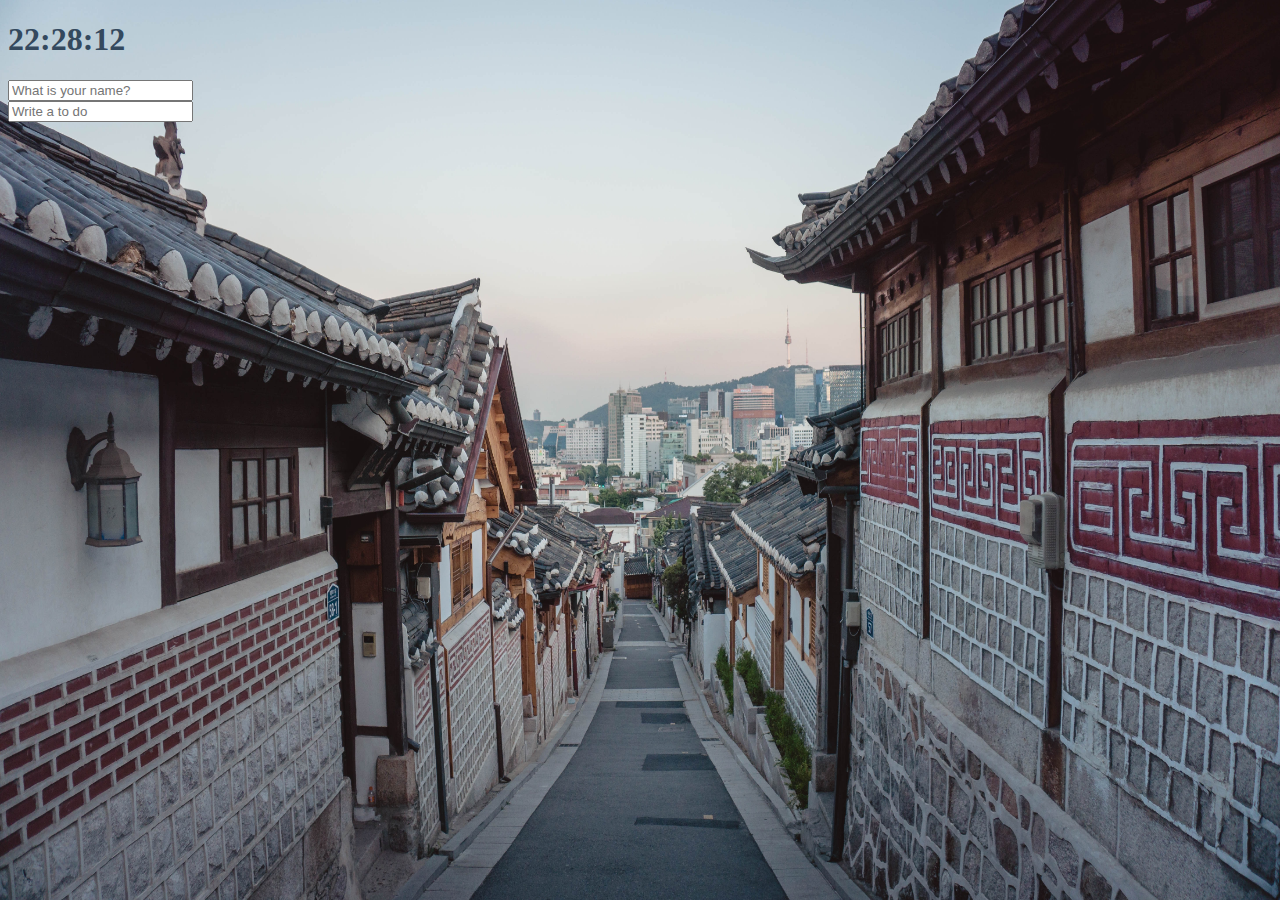
<file: index.html>
<!DOCTYPE html>
<html>
  <head>
    <title>Something</title>
    <meta charset="utf-8" />
    <link rel="stylesheet" href="index.css" />
  </head>
  <body>
    <div class="js-clock">
      <h1>00:00</h1>
    </div>
    <form class="js-form form">
      <input type="text" placeholder="What is your name?" />
    </form>
    <h4 class="js-greetings greetings"></h4>
    <form class="js-toDoForm">
      <input type="text" placeholder="Write a to do" />
    </form>
    <ul class="js-toDoList"></ul>
    <span class="js-weather"></span>

    <script src="clock.js"></script>
    <script src="greeting.js"></script>
    <script src="todo.js"></script>
    <script src="bg.js"></script>
    <script src="weather.js"></script>
  </body>
</html>
</file>
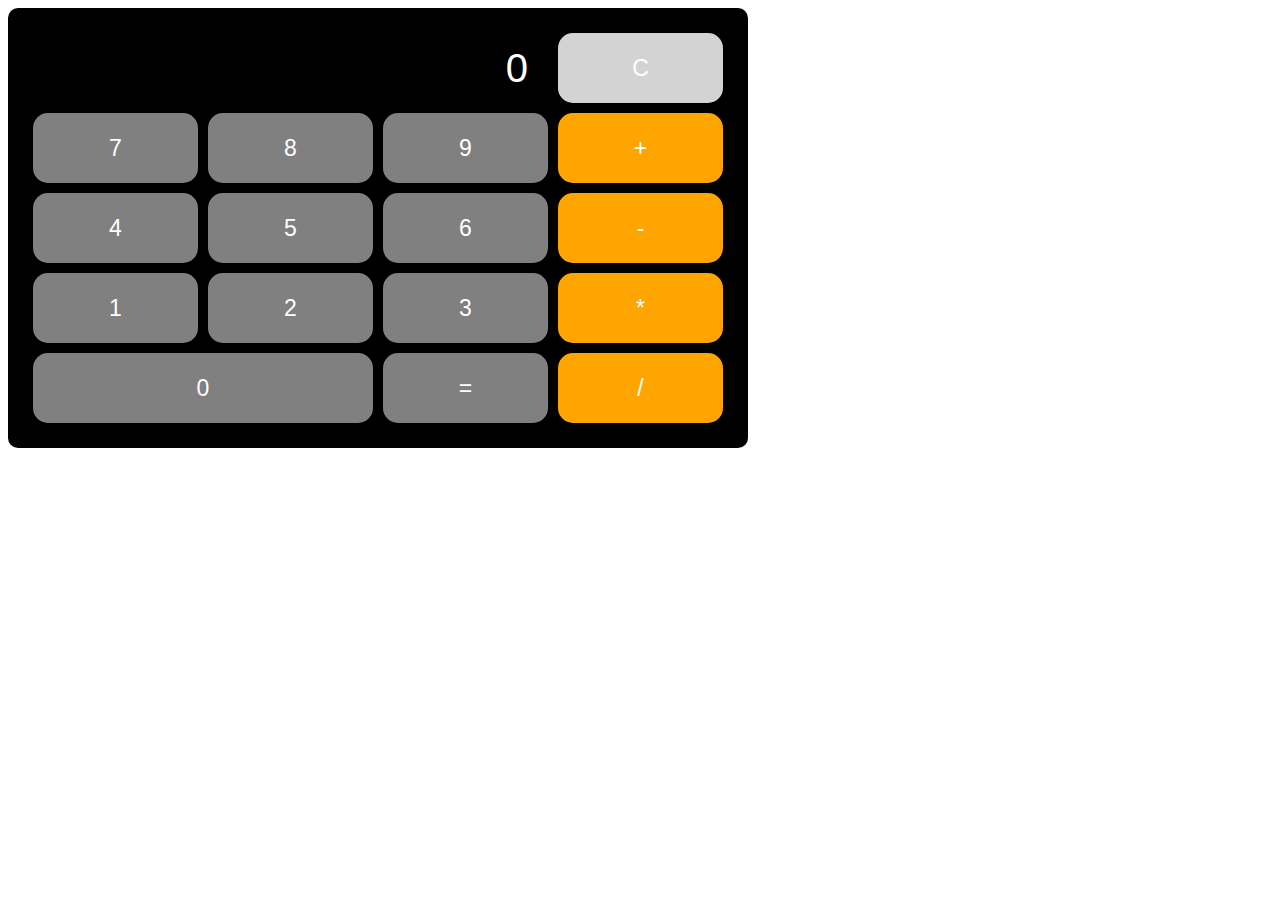
<file: day 11 challenge/index.html>
<!DOCTYPE html>
<html>
  <head>
    <title>간단 계산기</title>
    <meta charset="UTF-8" />
    <link rel="stylesheet" href="./styles.css" />
  </head>

  <body>
    <div class="container">
      <div class="item item-result">0</div>
      <div class="item item-clear">C</div>
      <div class="item item-numbers">7</div>
      <div class="item item-numbers">8</div>
      <div class="item item-numbers">9</div>
      <div class="item item-operators">+</div>
      <div class="item item-numbers">4</div>
      <div class="item item-numbers">5</div>
      <div class="item item-numbers">6</div>
      <div class="item item-operators">-</div>
      <div class="item item-numbers">1</div>
      <div class="item item-numbers">2</div>
      <div class="item item-numbers">3</div>
      <div class="item item-operators">*</div>
      <div class="item item-numbers">0</div>
      <div class="item item-equal">=</div>
      <div class="item item-operators">/</div>
    </div>

    <script src="./index.js"></script>
  </body>
</html>
</file>
<file: index.css>
body {
  background-color: #ecf0f1;
}

.btn {
  cursor: pointer;
}

body {
  color: #34495e;
}

.clicked {
  color: #7f8c8d;
}

.form,
.greetings {
  display: none;
}

.showing {
  display: block;
}

@keyframes fadeIn {
  from {
    opacity: 0;
  }
  to {
    opacity: 1;
  }
}

.bgImage {
  position: absolute;
  top: 0;
  left: 0;
  width: 100%;
  height: 100%;
  z-index: -1;
  animation: fadeIn 0.5s linear;
}
</file>
<file: day 11 challenge/styles.css>
body {
  font-family: sans-serif;
}
.container {
  padding: 20px;
  border-radius: 10px;
  display: grid;
  background-color: black;
}

.item {
  display: flex;
  justify-content: center;
  align-items: center;
  font-size: 23px;
  color: white;
  margin: 5px;
  border-radius: 15px;
}
.item:not(:nth-child(1)):active {
  opacity: 0.8;
}
.item:hover {
  cursor: pointer;
}

.container {
  width: 700px;
  display: grid;
  grid-template-rows: repeat(5, 80px);
  grid-template-columns: repeat(4, 1fr);
}
.item:nth-child(1) {
  grid-column: 1/4;
  font-size: 40px;
  justify-content: flex-end;
  padding-right: 20px;
}
.item:nth-child(2) {
  background-color: lightgrey;
}

.item:nth-child(3),
.item:nth-child(4),
.item:nth-child(5),
.item:nth-child(7),
.item:nth-child(8),
.item:nth-child(9),
.item:nth-child(11),
.item:nth-child(12),
.item:nth-child(13),
.item:nth-child(15),
.item:nth-child(16) {
  background-color: grey;
}

.item:nth-child(6),
.item:nth-child(10),
.item:nth-child(14),
.item:nth-child(17) {
  background-color: orange;
}

.item:nth-child(15) {
  grid-column: span 2;
}
</file>
